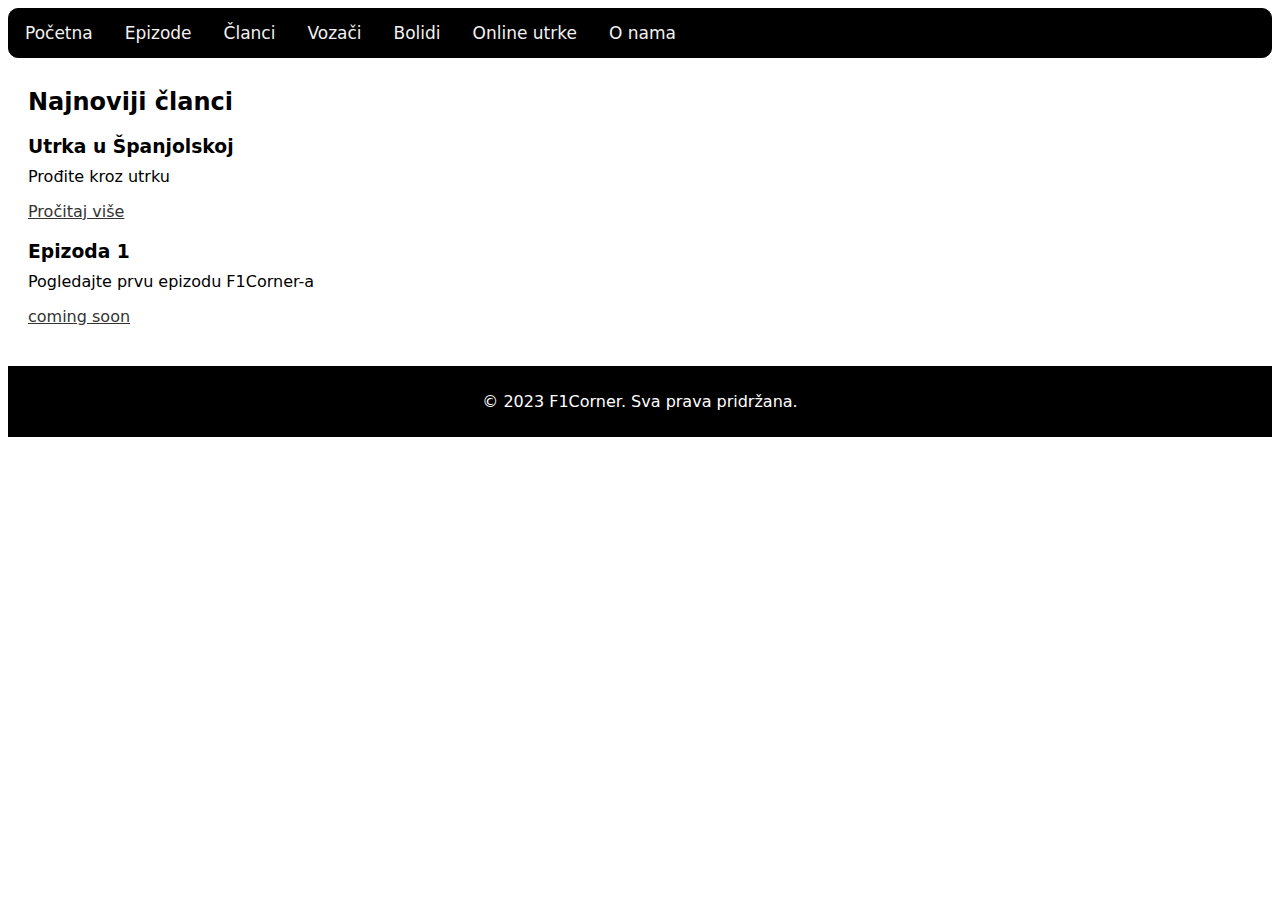
<file: index.html>
<!DOCTYPE html>
<html lang="en">
<head>
    <meta charset="UTF-8">
    <meta http-equiv="X-UA-Compatible" content="IE=edge">
    <meta name="viewport" content="width=device-width, initial-scale=1.0">
    <link rel="stylesheet" href="https://cdnjs.cloudflare.com/ajax/libs/font-awesome/4.7.0/css/font-awesome.min.css">
    <title>Početna</title>
    <style>
                body {
            font-family: system-ui, -apple-system, BlinkMacSystemFont, 'Segoe UI', Roboto, Oxygen, Ubuntu, Cantarell, 'Open Sans', 'Helvetica Neue', sans-serif;
        }
                .topnav {
                    overflow: hidden;
                    background-color: #000000;
                    border: solid black 1px;
                    border-radius: 10px;
                    margin-bottom: 10px;
                }

.topnav a {
  float: left;
  display: block;
  color: #f2f2f2;
  text-align: center;
  padding: 14px 16px;
  text-decoration: none;
  font-size: 17px;
}

.topnav a:hover {
  background-color: #ddd;
  color: black;
}


.topnav .icon {
  display: none;
}

@media screen and (max-width: 600px) {
  .topnav a:not(:first-child) {display: none;}
  .topnav a.icon {
    float: right;
    display: block;
  }
}

@media screen and (max-width: 600px) {
  .topnav.responsive {position: relative;}
  .topnav.responsive .icon {
    position: absolute;
    right: 0;
    top: 0;
  }
  .topnav.responsive a {
    float: none;
    display: block;
    text-align: left;
  }
}
/* Stiliziranje sekcije s člancima */
section {
  padding: 20px;
}

section h2 {
  margin-top: 0;
}

article {
  margin-bottom: 20px;
}

article h3 {
  margin: 0;
}

article p {
  margin-top: 10px;
}

article a {
  color: #333;
  text-decoration: underline;
}

/* Stiliziranje footera */
footer {
  background-color: #000000;
  color: #fff;
  padding: 10px;
  text-align: center;
}
    </style>
</head>
<body>
<div class="topnav" id="myTopnav">
    <a href="index.html" >Početna</a>
    <a href="epizode.html">Epizode</a>
    <a href="linkovi_svi_clanci.html">Članci</a>
    <a href="vozaci.html">Vozači</a>
    <a href="bolidi.html">Bolidi</a>
    <a href="online_utrke.html">Online utrke</a>
    <a href="o_nama.html">O nama</a>
    <a href="javascript:void(0);" class="icon" onclick="myFunction()">
        <i class="fa fa-bars"></i>
    </a>
</div>

<script>
function myFunction() {
  var x = document.getElementById("myTopnav");
  if (x.className === "topnav") {
    x.className += " responsive";
  } else {
    x.className = "topnav";
  }
}
</script>


<section>
    <h2>Najnoviji članci</h2>
    <article>
      <h3>Utrka u Španjolskoj</h3>
      <p>Prođite kroz utrku</p>
      <a href="clanak_utrka_4_6_2023.html">Pročitaj više</a>
    </article>
    <article>
      <h3>Epizoda 1</h3>
      <p>Pogledajte prvu epizodu F1Corner-a</p>
      <a href="#">coming soon</a>
    </article>
</section>



<footer>
    <p>&copy; 2023 F1Corner. Sva prava pridržana.</p>
</footer>
</body>
</html>
</file>
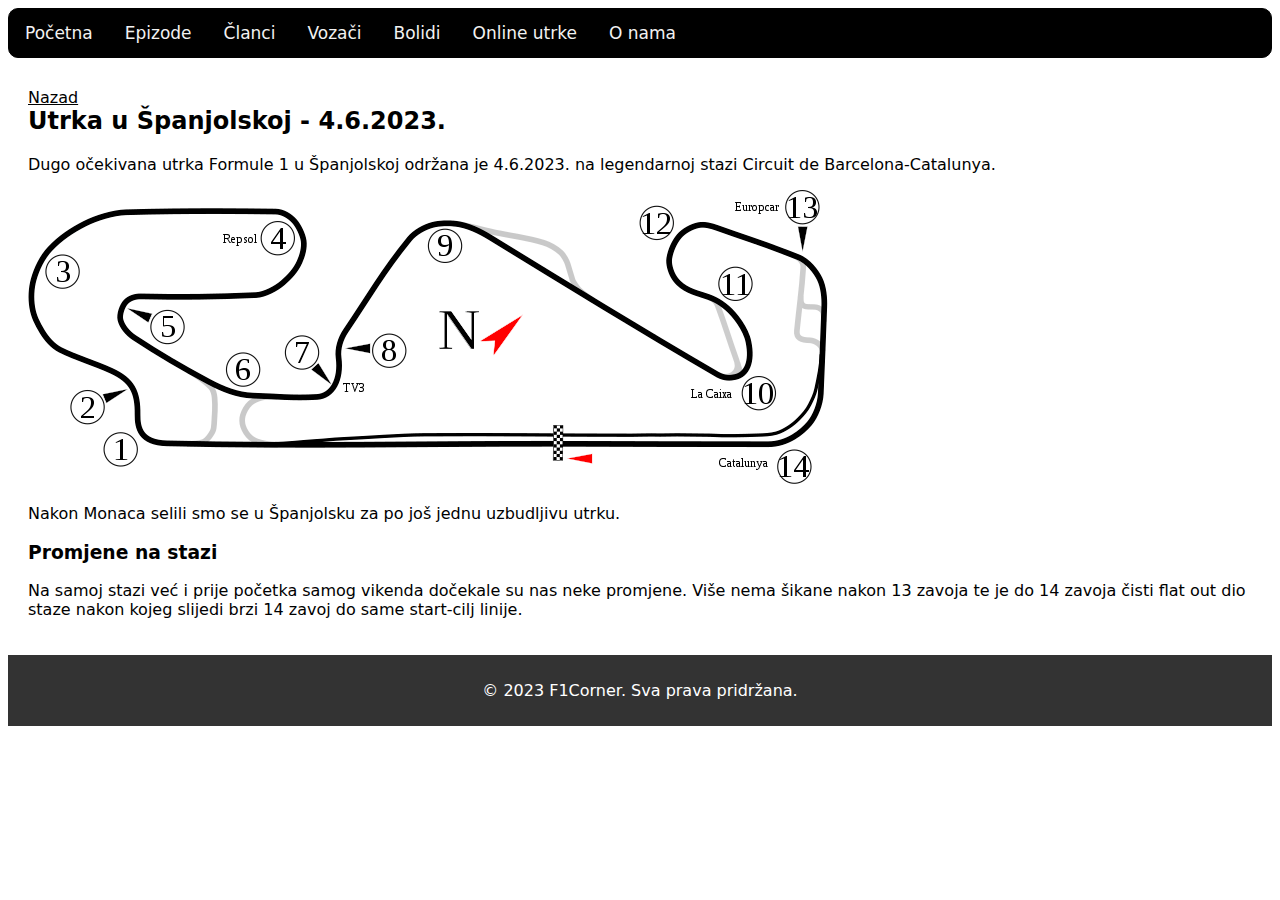
<file: clanak_utrka_4_6_2023.html>
<!DOCTYPE html>
<html lang="en">
<head>
    <meta charset="UTF-8">
    <meta http-equiv="X-UA-Compatible" content="IE=edge">
    <meta name="viewport" content="width=device-width, initial-scale=1.0">
    <link rel="stylesheet" href="https://cdnjs.cloudflare.com/ajax/libs/font-awesome/4.7.0/css/font-awesome.min.css">
    <title>Document</title>
    <style>
body {
    font-family: system-ui, -apple-system, BlinkMacSystemFont, 'Segoe UI', Roboto, Oxygen, Ubuntu, Cantarell, 'Open Sans', 'Helvetica Neue', sans-serif;
    }
.topnav {
    overflow: hidden;
    background-color: #000000;
    border: solid black 1px;
    border-radius: 10px;
    margin-bottom: 10px;
}

.topnav a {
  float: left;
  display: block;
  color: #f2f2f2;
  text-align: center;
  padding: 14px 16px;
  text-decoration: none;
  font-size: 17px;
}

.topnav a:hover {
  background-color: #ddd;
  color: black;
}


.topnav .icon {
  display: none;
}

@media screen and (max-width: 600px) {
  .topnav a:not(:first-child) {display: none;}
  .topnav a.icon {
    float: right;
    display: block;
  }
}

@media screen and (max-width: 600px) {
  .topnav.responsive {position: relative;}
  .topnav.responsive .icon {
    position: absolute;
    right: 0;
    top: 0;
  }
  .topnav.responsive a {
    float: none;
    display: block;
    text-align: left;
  }
}
/* Stiliziranje sekcije s člancima */
section {
  padding: 20px;
}

section h2 {
  margin-top: 0;
}
section a {
  text-decoration: underline;
  color: #000000;
  font-family: system-ui, -apple-system, BlinkMacSystemFont, 'Segoe UI', Roboto, Oxygen, Ubuntu, Cantarell, 'Open Sans', 'Helvetica Neue', sans-serif;
  margin-bottom: 30px;
}
article {
  margin-bottom: 20px;
}

article h3 {
  margin: 0;
}

article p {
  margin-top: 10px;
}

article a {
  color: #333;
  text-decoration: none;
}
@media screen and (max-width: 600px) {
  #staza_spanjolske {
    width: 270px;
    height: auto;
  }
}



/* Stiliziranje footera */
footer {
  background-color: #333;
  color: #fff;
  padding: 10px;
  text-align: center;
}
    </style>
</head>
<body>
<div class="topnav" id="myTopnav">
    <a href="index.html" >Početna</a>
    <a href="epizode.html">Epizode</a>
    <a href="linkovi_svi_clanci.html">Članci</a>
    <a href="vozaci.html">Vozači</a>
    <a href="bolidi.html">Bolidi</a>
    <a href="online_utrke.html">Online utrke</a>
    <a href="o_nama.html">O nama</a>
    <a href="javascript:void(0);" class="icon" onclick="myFunction()">
        <i class="fa fa-bars"></i>
    </a>
</div>
      
      <script>
      function myFunction() {
        var x = document.getElementById("myTopnav");
        if (x.className === "topnav") {
          x.className += " responsive";
        } else {
          x.className = "topnav";
        }
      }
      </script>
      <section>
        <a href="linkovi_svi_clanci.html">Nazad</a>
        <h2>Utrka u Španjolskoj - 4.6.2023.</h2>
        <p>Dugo očekivana utrka Formule 1 u Španjolskoj održana je 4.6.2023. na legendarnoj stazi Circuit de Barcelona-Catalunya.</p>
        <img src="spanjolska_staza.png" alt="Utrka u Španjolskoj" id="staza_spanjolske">
        <p>Nakon Monaca selili smo se u Španjolsku za po još jednu uzbudljivu utrku.</p>
        <h3>Promjene na stazi</h3>
        <p>Na samoj stazi već i prije početka samog vikenda dočekale su nas neke promjene. Više nema šikane nakon 13 zavoja te je do 14 zavoja čisti flat out dio staze nakon kojeg slijedi brzi 14 zavoj do same start-cilj linije.</p>

      </section>
<footer>
  <p>&copy; 2023 F1Corner. Sva prava pridržana.</p>
</footer>
</body>
</html>
</file>
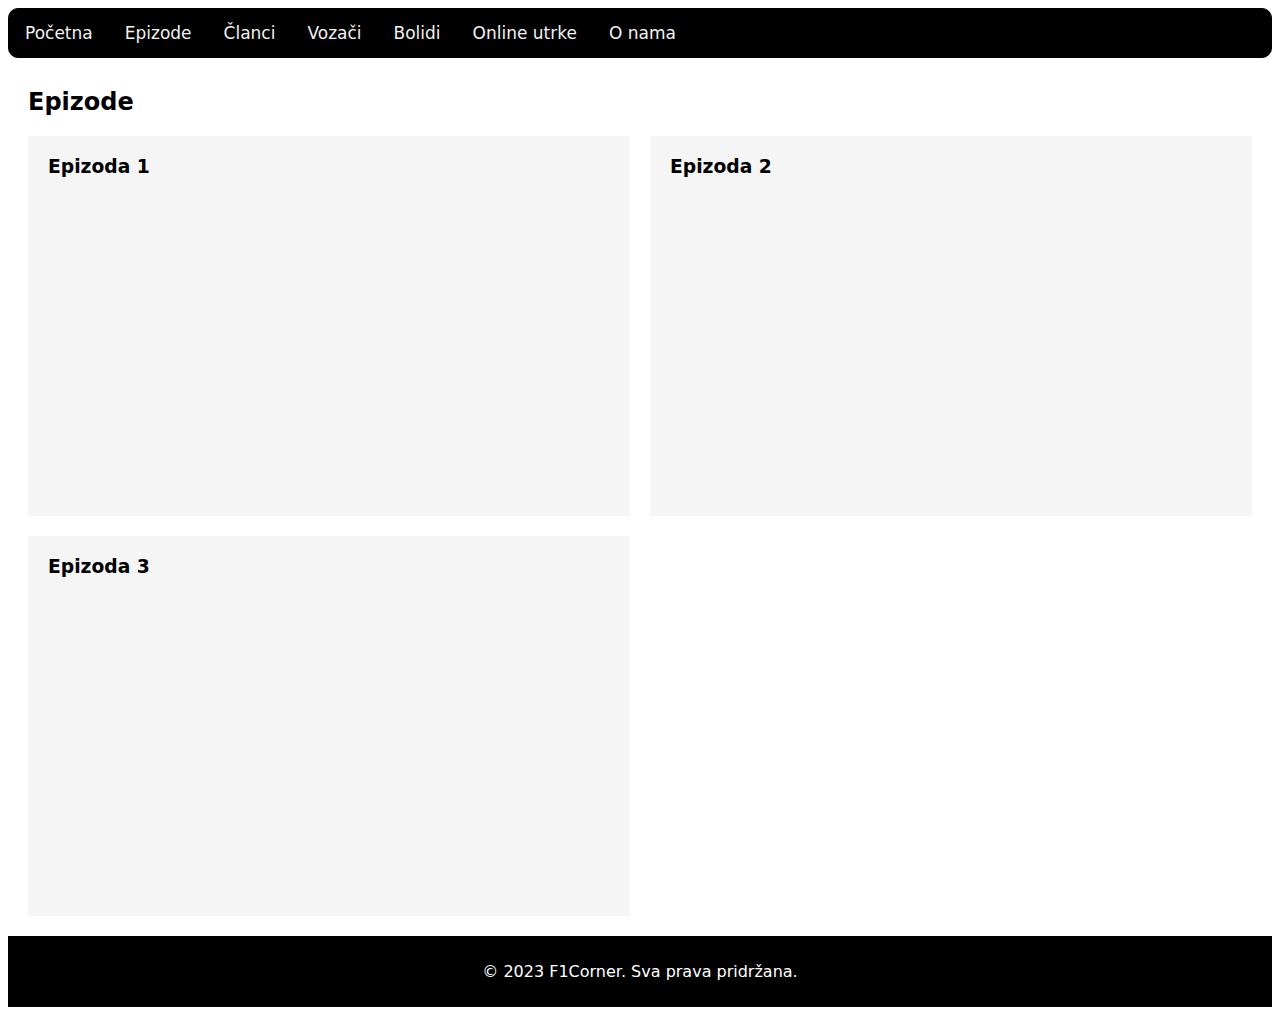
<file: epizode.html>
<!DOCTYPE html>
<html lang="en">
<head>
    <meta charset="UTF-8">
    <meta http-equiv="X-UA-Compatible" content="IE=edge">
    <meta name="viewport" content="width=device-width, initial-scale=1.0">
    <link rel="stylesheet" href="https://cdnjs.cloudflare.com/ajax/libs/font-awesome/4.7.0/css/font-awesome.min.css">
    <title>O nama</title>
    <style>
        body {
            font-family: system-ui, -apple-system, BlinkMacSystemFont, 'Segoe UI', Roboto, Oxygen, Ubuntu, Cantarell, 'Open Sans', 'Helvetica Neue', sans-serif;
        }
        .topnav {
            overflow: hidden;
            background-color: #000000;
            border: solid black 1px;
            border-radius: 10px;
            margin-bottom: 10px;
        }

.topnav a {
  float: left;
  display: block;
  color: #f2f2f2;
  text-align: center;
  padding: 14px 16px;
  text-decoration: none;
  font-size: 17px;
}

.topnav a:hover {
  background-color: #ddd;
  color: black;
}


.topnav .icon {
  display: none;
}

@media screen and (max-width: 600px) {
  .topnav a:not(:first-child) {display: none;}
  .topnav a.icon {
    float: right;
    display: block;
  }
}

@media screen and (max-width: 600px) {
  .topnav.responsive {position: relative;}
  .topnav.responsive .icon {
    position: absolute;
    right: 0;
    top: 0;
  }
  .topnav.responsive a {
    float: none;
    display: block;
    text-align: left;
  }
}
/* Stiliziranje sekcije s epizodama */
section {
  padding: 20px;
}

section h2 {
  margin-top: 0;
}

.epizode-container {
  display: grid;
  grid-template-columns: repeat(2, 1fr);
  grid-gap: 20px;
}

.epizoda {
  background-color: #f5f5f5;
  padding: 20px;
}

.epizoda h3 {
  margin: 0;
}
@media screen and (max-width: 600px) {
    .epizode-container{
        display: flex;
        flex-direction: column;
        align-items: center;
    }
    .epizoda_yt_video {
        width: 300px;
        height: auto;
    }
}

/* Stiliziranje footera */
footer {
  background-color: #000000;
  color: #fff;
  padding: 10px;
  text-align: center;
}
    </style>
</head>
<body>
<div class="topnav" id="myTopnav">
    <a href="index.html" >Početna</a>
    <a href="epizode.html">Epizode</a>
    <a href="linkovi_svi_clanci.html">Članci</a>
    <a href="vozaci.html">Vozači</a>
    <a href="bolidi.html">Bolidi</a>
    <a href="online_utrke.html">Online utrke</a>
    <a href="o_nama.html">O nama</a>
    <a href="javascript:void(0);" class="icon" onclick="myFunction()">
        <i class="fa fa-bars"></i>
    </a>
</div>

<script>
function myFunction() {
  var x = document.getElementById("myTopnav");
  if (x.className === "topnav") {
    x.className += " responsive";
  } else {
    x.className = "topnav";
  }
}
</script>

<section class="epizode">
    <h2>Epizode</h2>
    <div class="epizode-container">
      <div class="epizoda">
        <h3>Epizoda 1</h3>
            <iframe width="560" height="315" src="https://www.youtube.com/embed/VIDEO_ID" frameborder="0" allowfullscreen class="epizoda_yt_video"></iframe>
      </div>
      <div class="epizoda">
        <h3>Epizoda 2</h3>
            <iframe width="560" height="315" src="https://www.youtube.com/embed/VIDEO_ID" frameborder="0" allowfullscreen class="epizoda_yt_video"></iframe>
      </div>
      <div class="epizoda">
        <h3>Epizoda 3</h3>
            <iframe width="560" height="315" src="https://www.youtube.com/embed/VIDEO_ID" frameborder="0" allowfullscreen class="epizoda_yt_video"></iframe>
      </div>
      <!-- Dodajte ostale epizode prema potrebi -->
    </div>
</section>

<footer>
    <p>&copy; 2023 F1Corner. Sva prava pridržana.</p>
</footer>
</body>
</html>
</file>
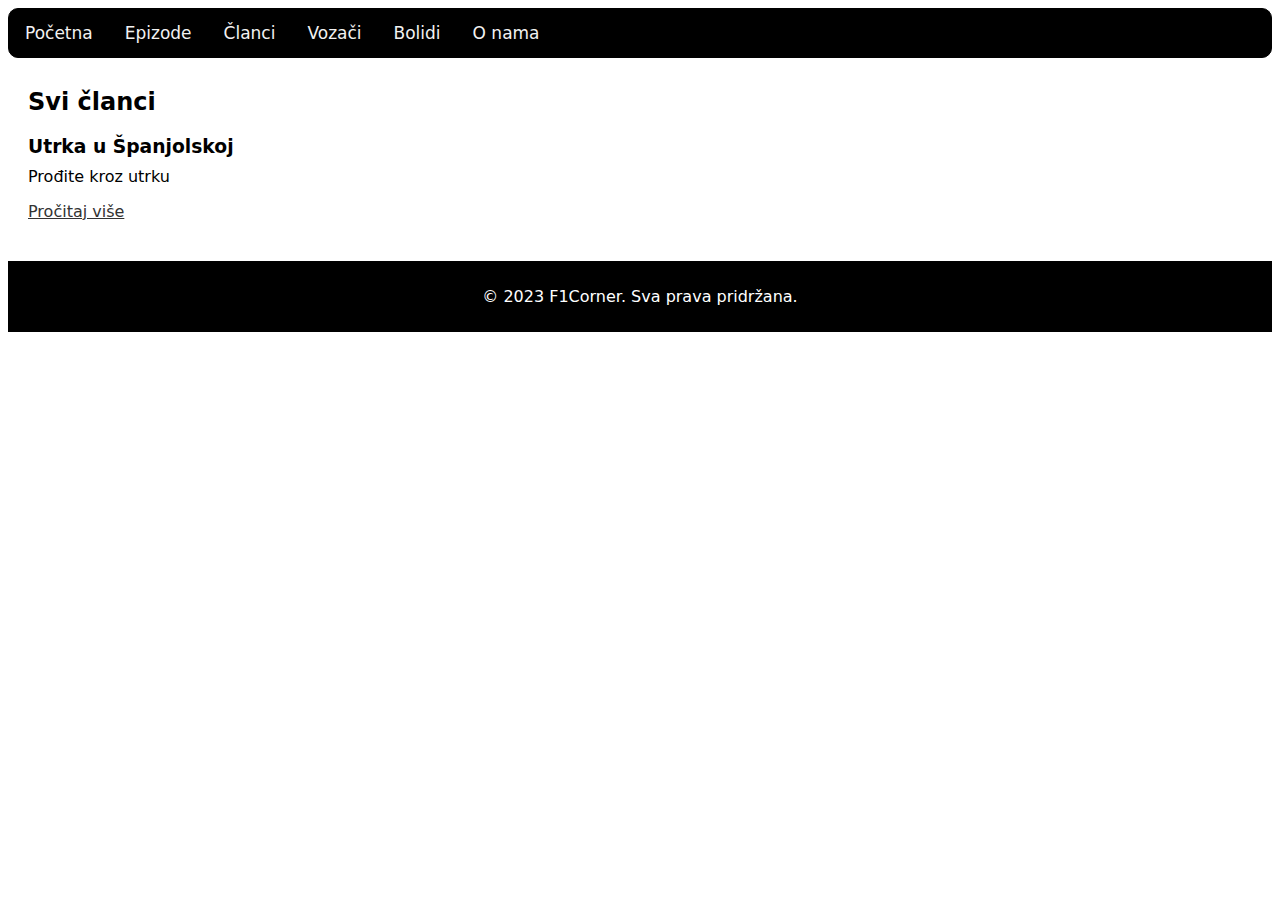
<file: linkovi_svi_clanci.html>
<!DOCTYPE html>
<html lang="en">
<head>
    <meta charset="UTF-8">
    <meta http-equiv="X-UA-Compatible" content="IE=edge">
    <meta name="viewport" content="width=device-width, initial-scale=1.0">
    <link rel="stylesheet" href="https://cdnjs.cloudflare.com/ajax/libs/font-awesome/4.7.0/css/font-awesome.min.css">
    <title>Članci</title>
    <style>
                body {
            font-family: system-ui, -apple-system, BlinkMacSystemFont, 'Segoe UI', Roboto, Oxygen, Ubuntu, Cantarell, 'Open Sans', 'Helvetica Neue', sans-serif;
        }
                .topnav {
                    overflow: hidden;
                    background-color: #000000;
                    border: solid black 1px;
                    border-radius: 10px;
                    margin-bottom: 10px;
                }

.topnav a {
  float: left;
  display: block;
  color: #f2f2f2;
  text-align: center;
  padding: 14px 16px;
  text-decoration: none;
  font-size: 17px;
}

.topnav a:hover {
  background-color: #ddd;
  color: black;
}


.topnav .icon {
  display: none;
}

@media screen and (max-width: 600px) {
  .topnav a:not(:first-child) {display: none;}
  .topnav a.icon {
    float: right;
    display: block;
  }
}

@media screen and (max-width: 600px) {
  .topnav.responsive {position: relative;}
  .topnav.responsive .icon {
    position: absolute;
    right: 0;
    top: 0;
  }
  .topnav.responsive a {
    float: none;
    display: block;
    text-align: left;
  }
}
/* Stiliziranje sekcije s člancima */
section {
  padding: 20px;
}

section h2 {
  margin-top: 0;
}

article {
  margin-bottom: 20px;
}

article h3 {
  margin: 0;
}

article p {
  margin-top: 10px;
}

article a {
  color: #333;
  text-decoration: underline;
}

/* Stiliziranje footera */
footer {
  background-color: #000000;
  color: #fff;
  padding: 10px;
  text-align: center;
}
    </style>
</head>
<body>
<div class="topnav" id="myTopnav">
    <a href="index.html" >Početna</a>
    <a href="epizode.html">Epizode</a>
    <a href="linkovi_svi_clanci.html">Članci</a>
    <a href="vozaci.html">Vozači</a>
    <a href="bolidi.html">Bolidi</a>
    <a href="o_nama.html">O nama</a>
    <a href="javascript:void(0);" class="icon" onclick="myFunction()">
        <i class="fa fa-bars"></i>
    </a>
</div>

<script>
function myFunction() {
  var x = document.getElementById("myTopnav");
  if (x.className === "topnav") {
    x.className += " responsive";
  } else {
    x.className = "topnav";
  }
}
</script>


<section>
    <h2>Svi članci</h2>
    <article>
      <h3>Utrka u Španjolskoj</h3>
      <p>Prođite kroz utrku</p>
      <a href="clanak_utrka_4_6_2023.html">Pročitaj više</a>
    </article>
</section>



<footer>
    <p>&copy; 2023 F1Corner. Sva prava pridržana.</p>
</footer>
</body>
</html>
</file>
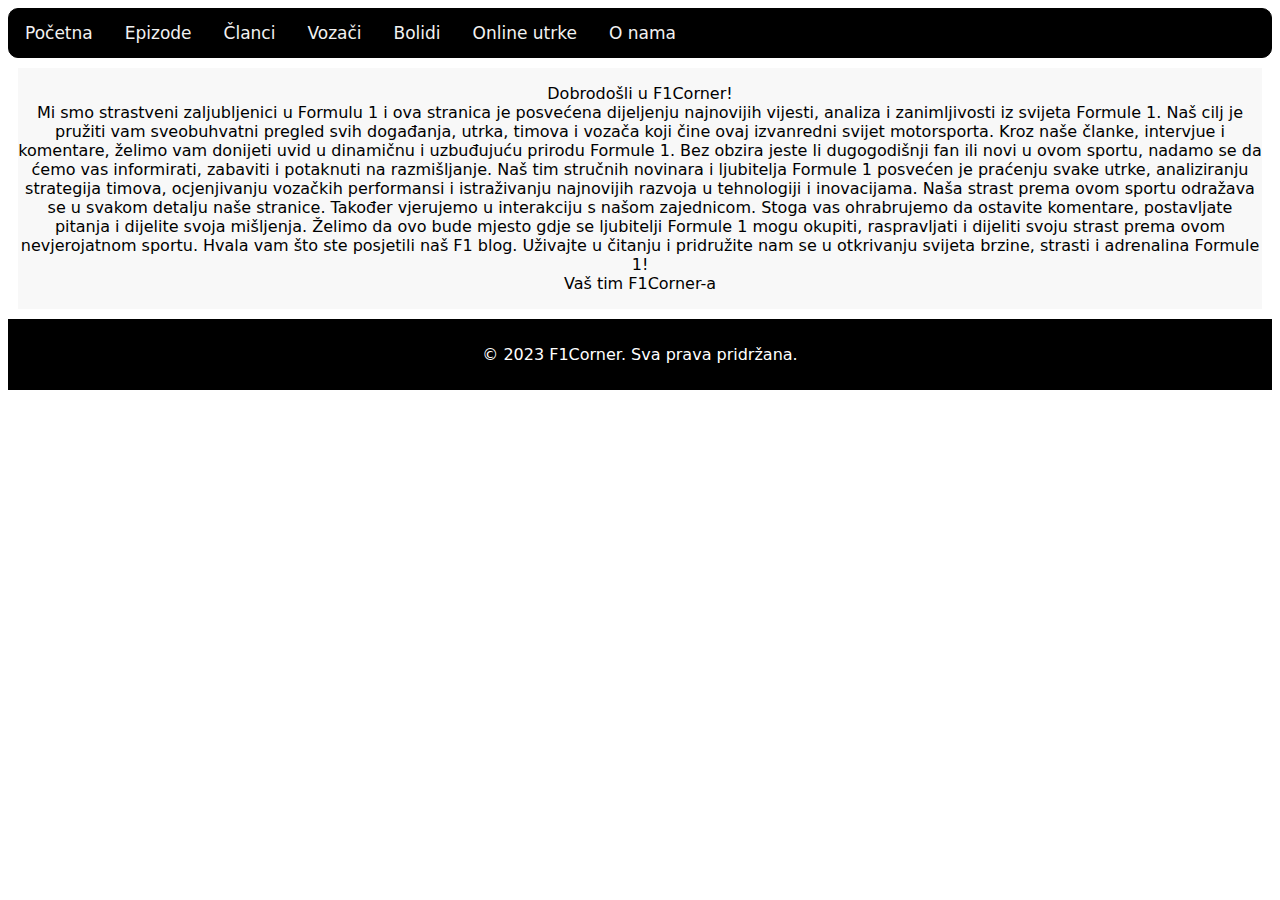
<file: o_nama.html>
<!DOCTYPE html>
<html lang="en">
<head>
    <meta charset="UTF-8">
    <meta http-equiv="X-UA-Compatible" content="IE=edge">
    <meta name="viewport" content="width=device-width, initial-scale=1.0">
    <link rel="stylesheet" href="https://cdnjs.cloudflare.com/ajax/libs/font-awesome/4.7.0/css/font-awesome.min.css">
    <title>O nama</title>
    <style>
                body {
            font-family: system-ui, -apple-system, BlinkMacSystemFont, 'Segoe UI', Roboto, Oxygen, Ubuntu, Cantarell, 'Open Sans', 'Helvetica Neue', sans-serif;
        }
                .topnav {
                    overflow: hidden;
                    background-color: #000000;
                    border: solid black 1px;
                    border-radius: 10px;
                    margin-bottom: 10px;
                }

.topnav a {
  float: left;
  display: block;
  color: #f2f2f2;
  text-align: center;
  padding: 14px 16px;
  text-decoration: none;
  font-size: 17px;
}

.topnav a:hover {
  background-color: #ddd;
  color: black;
}


.topnav .icon {
  display: none;
}

@media screen and (max-width: 600px) {
  .topnav a:not(:first-child) {display: none;}
  .topnav a.icon {
    float: right;
    display: block;
  }
}

@media screen and (max-width: 600px) {
  .topnav.responsive {position: relative;}
  .topnav.responsive .icon {
    position: absolute;
    right: 0;
    top: 0;
  }
  .topnav.responsive a {
    float: none;
    display: block;
    text-align: left;
  }
}
/***TEKST_O_NAMA****/
.o_nama_tekst {
    display: flex;
    background-color: rgba(242, 242, 242, 0.5);
    margin: 10px 10px;
  }
  .o_nama_tekst p {
    text-align: center;
  }
@media screen and (max-width: 600px) {
  .o_nama_tekst {
    display: flex;
    background-color: rgba(242, 242, 242, 0.5);
    margin: 10px 10px;
  }
  .o_nama_tekst p {
    text-align: center;
  }

}
/* Stiliziranje footera */
footer {
  background-color: #000000;
  color: #fff;
  padding: 10px;
  text-align: center;
}
    </style>
</head>
<body>
<div class="topnav" id="myTopnav">
    <a href="index.html" >Početna</a>
    <a href="epizode.html">Epizode</a>
    <a href="linkovi_svi_clanci.html">Članci</a>
    <a href="vozaci.html">Vozači</a>
    <a href="bolidi.html">Bolidi</a>
    <a href="online_utrke.html">Online utrke</a>
    <a href="o_nama.html">O nama</a>
    <a href="javascript:void(0);" class="icon" onclick="myFunction()">
        <i class="fa fa-bars"></i>
    </a>
</div>

<script>
function myFunction() {
  var x = document.getElementById("myTopnav");
  if (x.className === "topnav") {
    x.className += " responsive";
  } else {
    x.className = "topnav";
  }
}
</script>

<section class="o_nama_tekst">
    <p>Dobrodošli u F1Corner! <br>

        Mi smo strastveni zaljubljenici u Formulu 1 i ova stranica je posvećena dijeljenju najnovijih vijesti, analiza i zanimljivosti iz svijeta Formule 1. Naš cilj je pružiti vam sveobuhvatni pregled svih događanja, utrka, timova i vozača koji čine ovaj izvanredni svijet motorsporta.
        
        Kroz naše članke, intervjue i komentare, želimo vam donijeti uvid u dinamičnu i uzbuđujuću prirodu Formule 1. Bez obzira jeste li dugogodišnji fan ili novi u ovom sportu, nadamo se da ćemo vas informirati, zabaviti i potaknuti na razmišljanje.
        
        Naš tim stručnih novinara i ljubitelja Formule 1 posvećen je praćenju svake utrke, analiziranju strategija timova, ocjenjivanju vozačkih performansi i istraživanju najnovijih razvoja u tehnologiji i inovacijama. Naša strast prema ovom sportu odražava se u svakom detalju naše stranice.
        
        Također vjerujemo u interakciju s našom zajednicom. Stoga vas ohrabrujemo da ostavite komentare, postavljate pitanja i dijelite svoja mišljenja. Želimo da ovo bude mjesto gdje se ljubitelji Formule 1 mogu okupiti, raspravljati i dijeliti svoju strast prema ovom nevjerojatnom sportu.
        
        Hvala vam što ste posjetili naš F1 blog. Uživajte u čitanju i pridružite nam se u otkrivanju svijeta brzine, strasti i adrenalina Formule 1! <br>
        
        Vaš tim F1Corner-a
    </p>
</section>
<footer>
    <p>&copy; 2023 F1Corner. Sva prava pridržana.</p>
</footer>
</body>
</html>
</file>
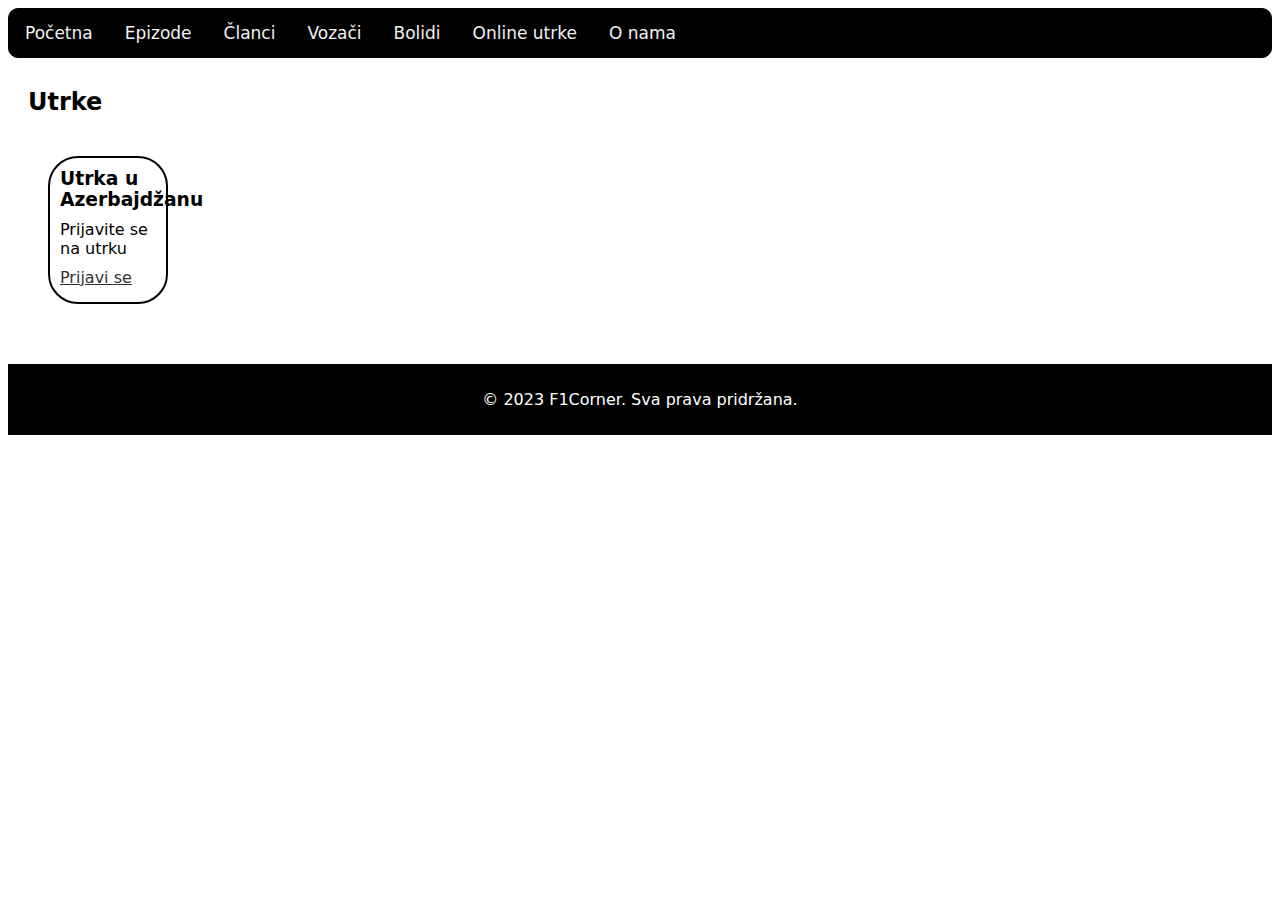
<file: online_utrke.html>
<!DOCTYPE html>
<html lang="en">
<head>
    <meta charset="UTF-8">
    <meta http-equiv="X-UA-Compatible" content="IE=edge">
    <meta name="viewport" content="width=device-width, initial-scale=1.0">
    <link rel="stylesheet" href="https://cdnjs.cloudflare.com/ajax/libs/font-awesome/4.7.0/css/font-awesome.min.css">
    <title>Početna</title>
    <style>
    body {
        font-family: system-ui, -apple-system, BlinkMacSystemFont, 'Segoe UI', Roboto, Oxygen, Ubuntu, Cantarell, 'Open Sans', 'Helvetica Neue', sans-serif;
    }
    .topnav {
        overflow: hidden;
        background-color: #000000;
        border: solid black 1px;
        border-radius: 10px;
        margin-bottom: 10px;
    }

.topnav a {
  float: left;
  display: block;
  color: #f2f2f2;
  text-align: center;
  padding: 14px 16px;
  text-decoration: none;
  font-size: 17px;
}

.topnav a:hover {
  background-color: #ddd;
  color: black;
}


.topnav .icon {
  display: none;
}

@media screen and (max-width: 600px) {
  .topnav a:not(:first-child) {display: none;}
  .topnav a.icon {
    float: right;
    display: block;
  }
}

@media screen and (max-width: 600px) {
  .topnav.responsive {position: relative;}
  .topnav.responsive .icon {
    position: absolute;
    right: 0;
    top: 0;
  }
  .topnav.responsive a {
    float: none;
    display: block;
    text-align: left;
  }
}

/* Stiliziranje sekcije s člancima */
section {
  padding: 20px;
}

section h2 {
  margin-top: 0;
}
.section_utrke {
    display: grid;
    grid-template-columns: repeat(2, 1fr);
    grid-gap: 20px;
}
article {
    margin-bottom: 20px;
    height: 9em;
    width: 20%;
    border: solid 2px black;
    border-radius: 30px;
}

article:hover {
    background-color: #B6BABD;
}

article h3 {
  margin: 10px;
}

article p {
    margin: 10px;
}

article a {
    margin: 10px 10px;
  color: #333;
  text-decoration: underline;
}
                @media screen and (max-width: 600px) {
                  .section_utrke {
                        padding: 20px;
                        display: flex;
                        flex-direction: column;
                        align-items: center;
                    }

                    section h2 {
                        margin-top: 0;
                    }

                    article {
                        margin-bottom: 20px;
                        height: 10em;
                        width: 90%;
                        border: solid 2px black;
                        border-radius: 30px;
                    }

                    article:hover {
                        background-color: #B6BABD;
                    }

                    article h3 {
                        margin: 10px;
                    }

                    article p {
                        margin: 10px;
                    }

                    article a {
                        margin: 10px 10px;
                        color: #333;
                        text-decoration: underline;
                    }
                }

/* Stiliziranje footera */
footer {
  background-color: #000000;
  color: #fff;
  padding: 10px;
  text-align: center;
}

  </style>
</head>
<body>
    <div class="topnav" id="myTopnav">
        <a href="index.html" >Početna</a>
        <a href="epizode.html">Epizode</a>
        <a href="linkovi_svi_clanci.html">Članci</a>
        <a href="vozaci.html">Vozači</a>
        <a href="bolidi.html">Bolidi</a>
        <a href="online_utrke.html">Online utrke</a>
        <a href="o_nama.html">O nama</a>
        <a href="javascript:void(0);" class="icon" onclick="myFunction()">
            <i class="fa fa-bars"></i>
        </a>
    </div>
    
    <script>
    function myFunction() {
      var x = document.getElementById("myTopnav");
      if (x.className === "topnav") {
        x.className += " responsive";
      } else {
        x.className = "topnav";
      }
    }
    </script>

<section>
  <h2>Utrke</h2>
  <section class="section_utrke">
  <article>
    <h3>Utrka u Azerbajdžanu</h3>
    <p>Prijavite se na utrku</p>
    <a href="vn_azerbajan.html">Prijavi se</a>
  </article>
  </section>
</section>


<footer>
  <p>&copy; 2023 F1Corner. Sva prava pridržana.</p>
</footer>

</body>
</html>
</file>
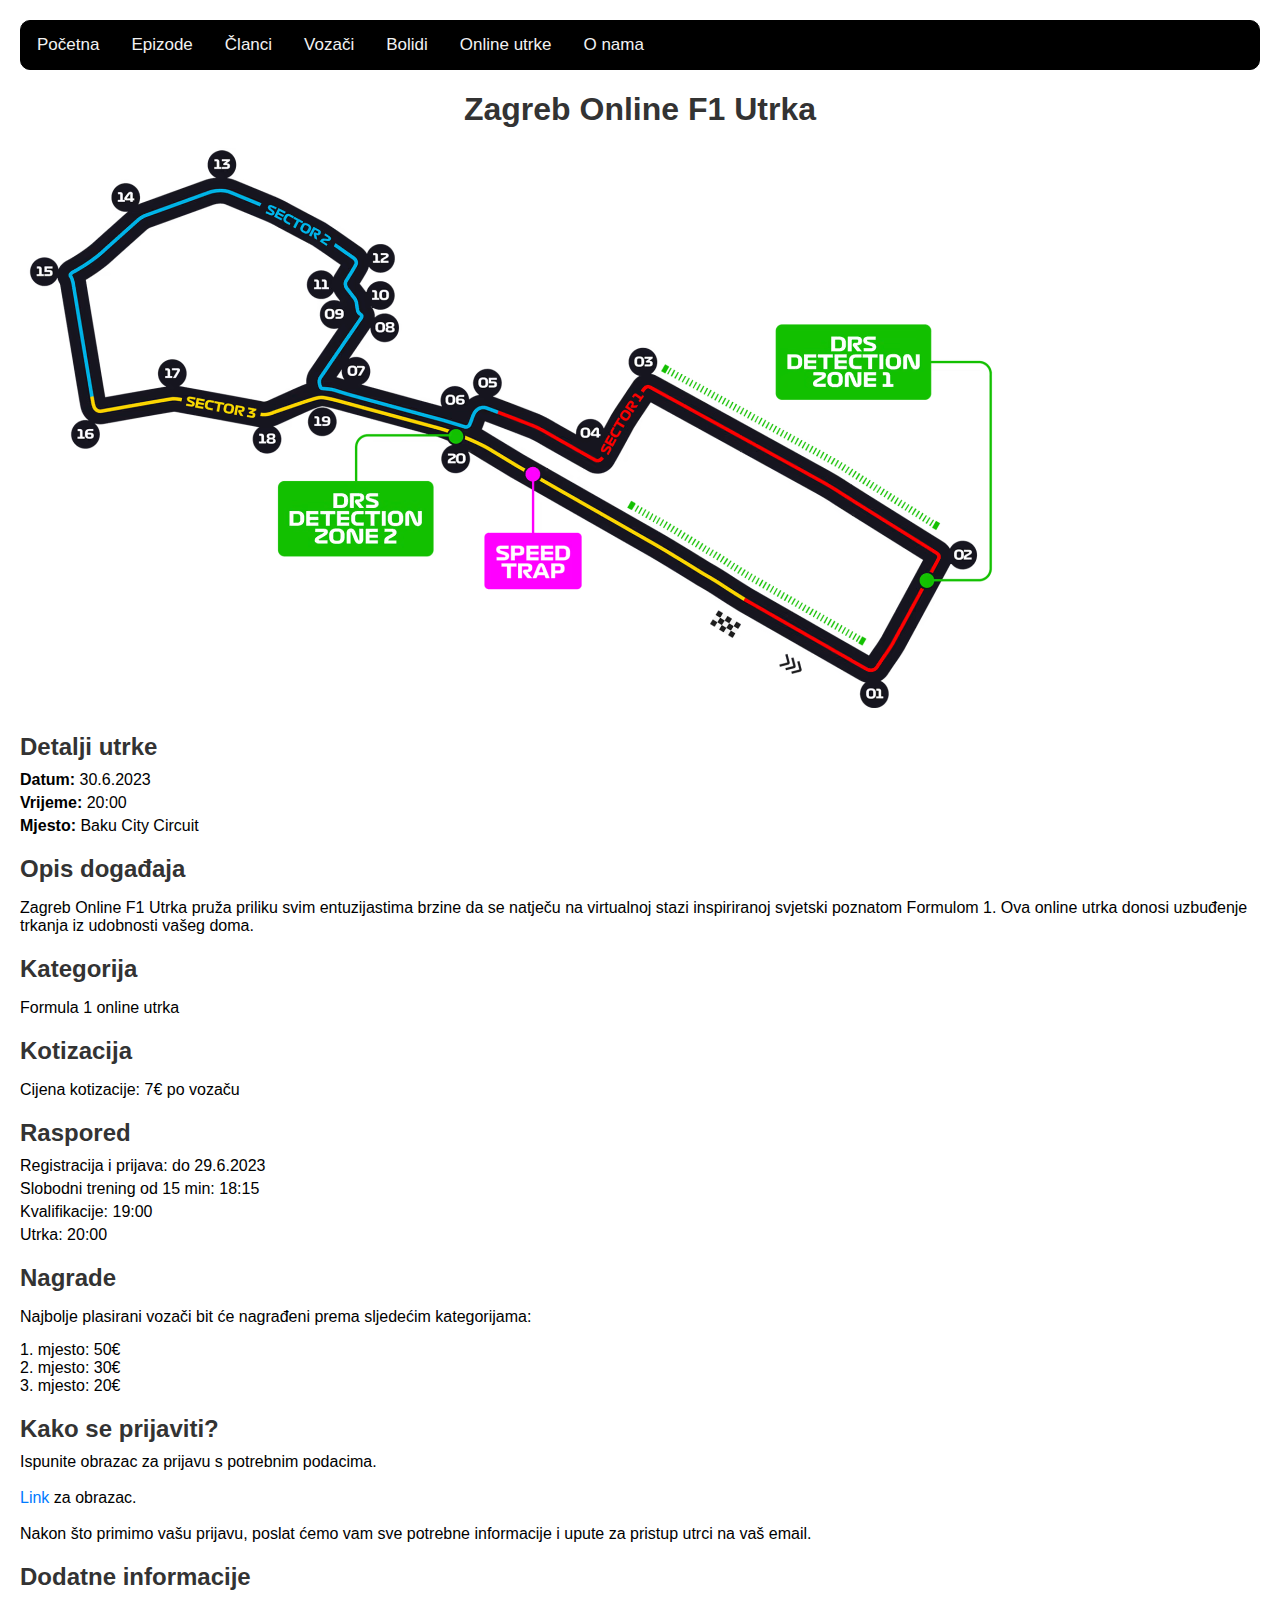
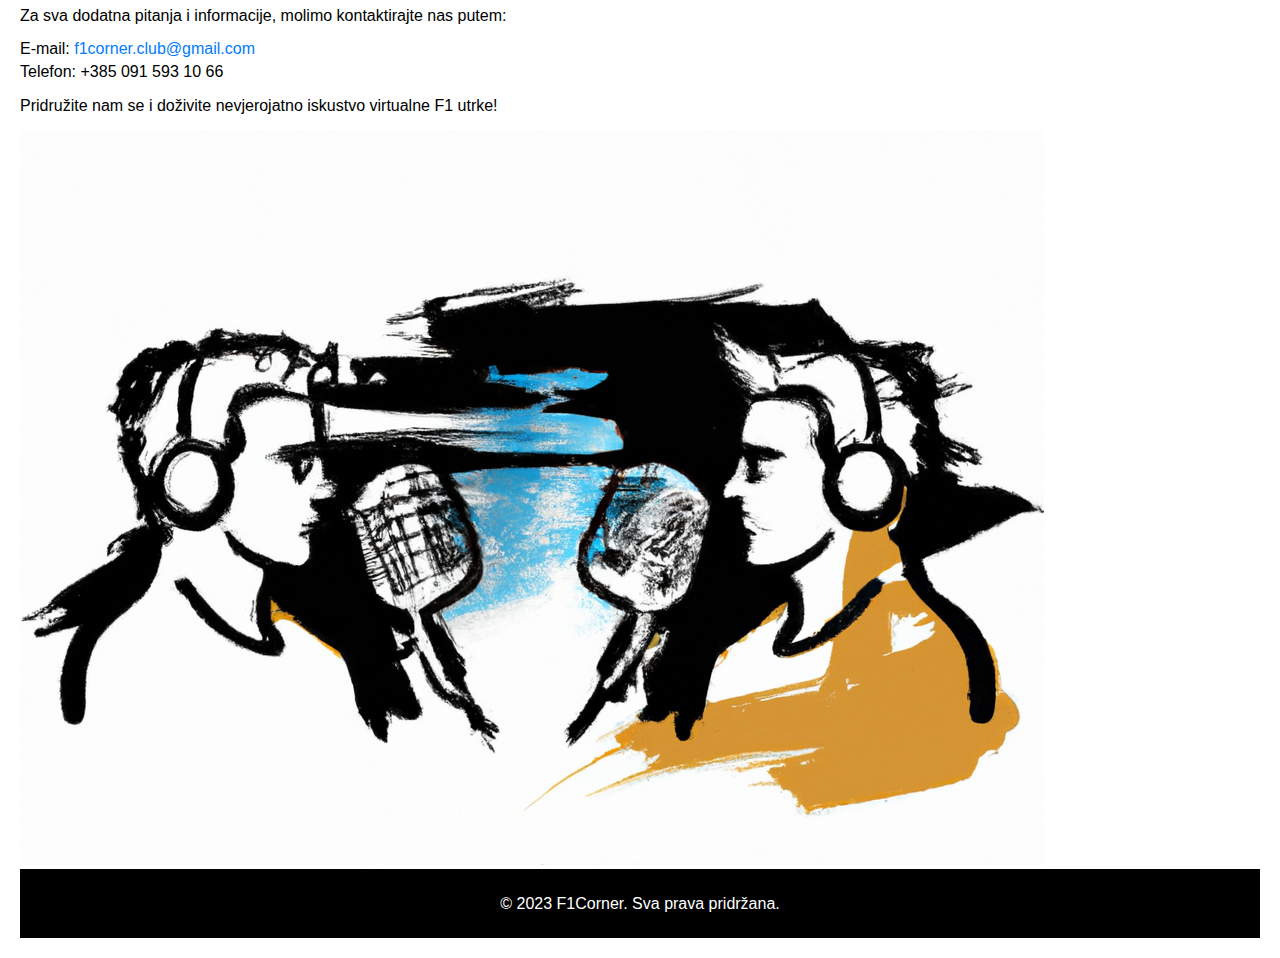
<file: vn_azerbajan.html>
<!DOCTYPE html>
<html lang="en">
<head>
    <meta charset="UTF-8">
    <meta http-equiv="X-UA-Compatible" content="IE=edge">
    <meta name="viewport" content="width=device-width, initial-scale=1.0">
    <link rel="stylesheet" href="https://cdnjs.cloudflare.com/ajax/libs/font-awesome/4.7.0/css/font-awesome.min.css">
    <title>Početna</title>
    <style>
    body {
        font-family: system-ui, -apple-system, BlinkMacSystemFont, 'Segoe UI', Roboto, Oxygen, Ubuntu, Cantarell, 'Open Sans', 'Helvetica Neue', sans-serif;
    }
    .topnav {
        overflow: hidden;
        background-color: #000000;
        border: solid black 1px;
        border-radius: 10px;
        margin-bottom: 10px;
    }

.topnav a {
  float: left;
  display: block;
  color: #f2f2f2;
  text-align: center;
  padding: 14px 16px;
  text-decoration: none;
  font-size: 17px;
}

.topnav a:hover {
  background-color: #ddd;
  color: black;
}


.topnav .icon {
  display: none;
}

@media screen and (max-width: 600px) {
  .topnav a:not(:first-child) {display: none;}
  .topnav a.icon {
    float: right;
    display: block;
  }
}

@media screen and (max-width: 600px) {
  .topnav.responsive {position: relative;}
  .topnav.responsive .icon {
    position: absolute;
    right: 0;
    top: 0;
  }
  .topnav.responsive a {
    float: none;
    display: block;
    text-align: left;
  }
}

/* Osnovni stil */
body {
    font-family: Arial, sans-serif;
    margin: 20px;
}

h1, h2 {
    color: #333;
}

img {
    max-width: 100%;
}

ul, ol {
    margin: 0;
    padding: 0;
    list-style-type: none;
}

/* Stil za sekcije */
h1 {
    text-align: center;
    margin-bottom: 20px;
}

h2 {
    margin-bottom: 10px;
}

p {
    margin-bottom: 15px;
}

/* Stil za raspored */
ul li {
    margin-bottom: 5px;
}

/* Stil za kontakt informacije */
ul li:first-child {
    margin-top: 10px;
}

/* Stil za linkove */
a {
    color: #007bff;
    text-decoration: none;
}

a:hover {
    text-decoration: underline;
}

/* Stiliziranje footera */
footer {
  background-color: #000000;
  color: #fff;
  padding: 10px;
  text-align: center;
}

  </style>
</head>
<body>
    <div class="topnav" id="myTopnav">
        <a href="index.html" >Početna</a>
        <a href="epizode.html">Epizode</a>
        <a href="linkovi_svi_clanci.html">Članci</a>
        <a href="vozaci.html">Vozači</a>
        <a href="bolidi.html">Bolidi</a>
        <a href="online_utrke.html">Online utrke</a>
        <a href="o_nama.html">O nama</a>
        <a href="javascript:void(0);" class="icon" onclick="myFunction()">
            <i class="fa fa-bars"></i>
        </a>
    </div>
    
    <script>
    function myFunction() {
      var x = document.getElementById("myTopnav");
      if (x.className === "topnav") {
        x.className += " responsive";
      } else {
        x.className = "topnav";
      }
    }
    </script>

<h1>Zagreb Online F1 Utrka</h1>
    <img src="azerb_staza.avif" alt="Slika utrke">

    <h2>Detalji utrke</h2>
    <ul>
        <li><strong>Datum:</strong> 30.6.2023</li>
        <li><strong>Vrijeme:</strong> 20:00</li>
        <li><strong>Mjesto:</strong> Baku City Circuit</li>
    </ul>

    <h2>Opis događaja</h2>
    <p>Zagreb Online F1 Utrka pruža priliku svim entuzijastima brzine da se natječu na virtualnoj stazi inspiriranoj svjetski poznatom Formulom 1. Ova online utrka donosi uzbuđenje trkanja iz udobnosti vašeg doma.</p>

    <h2>Kategorija</h2>
    <p>Formula 1 online utrka</p>

    <h2>Kotizacija</h2>
    <p>Cijena kotizacije: 7€ po vozaču</p>

    <h2>Raspored</h2>
    <ul>
        <li>Registracija i prijava: do 29.6.2023</li>
        <li>Slobodni trening od 15 min: 18:15</li>
        <li>Kvalifikacije: 19:00</li>
        <li>Utrka: 20:00</li>
    </ul>

    <h2>Nagrade</h2>
    <p>Najbolje plasirani vozači bit će nagrađeni prema sljedećim kategorijama:</p>
    <ol>
        <li>1. mjesto: 50€</li>
        <li>2. mjesto: 30€</li>
        <li>3. mjesto: 20€</li>
    </ol>

    <h2>Kako se prijaviti?</h2>
    <ol>
        <li>Ispunite obrazac za prijavu s potrebnim podacima.</li><br>
        <li><a href="https://docs.google.com/forms/d/e/1FAIpQLScvHDvwyWCDpz2YSMlDarJu93z0XMF4LSupJBdp5AC9pj8QTw/viewform?usp=sf_link">Link</a> za obrazac.</li><br>
        <li>Nakon što primimo vašu prijavu, poslat ćemo vam sve potrebne informacije i upute za pristup utrci na vaš email.</li>
    </ol>

    <h2>Dodatne informacije</h2>
    <p>Za sva dodatna pitanja i informacije, molimo kontaktirajte nas putem:</p>
    <ul>
        <li>E-mail: <a href="mailto:e-mail_adresa_organizatora">f1corner.club@gmail.com</a></li>
        <li>Telefon: +385 091 593 10 66</li>
    </ul>

    <p>Pridružite nam se i doživite nevjerojatno iskustvo virtualne F1 utrke!</p>

    <img src="DALL·E 2023-05-22 11.37.48 - podcast by Matija and Andro.png" alt="Slika organizatora">

    
    <footer>
        <p>&copy; 2023 F1Corner. Sva prava pridržana.</p>
      </footer>
</body>
</html>
</file>
